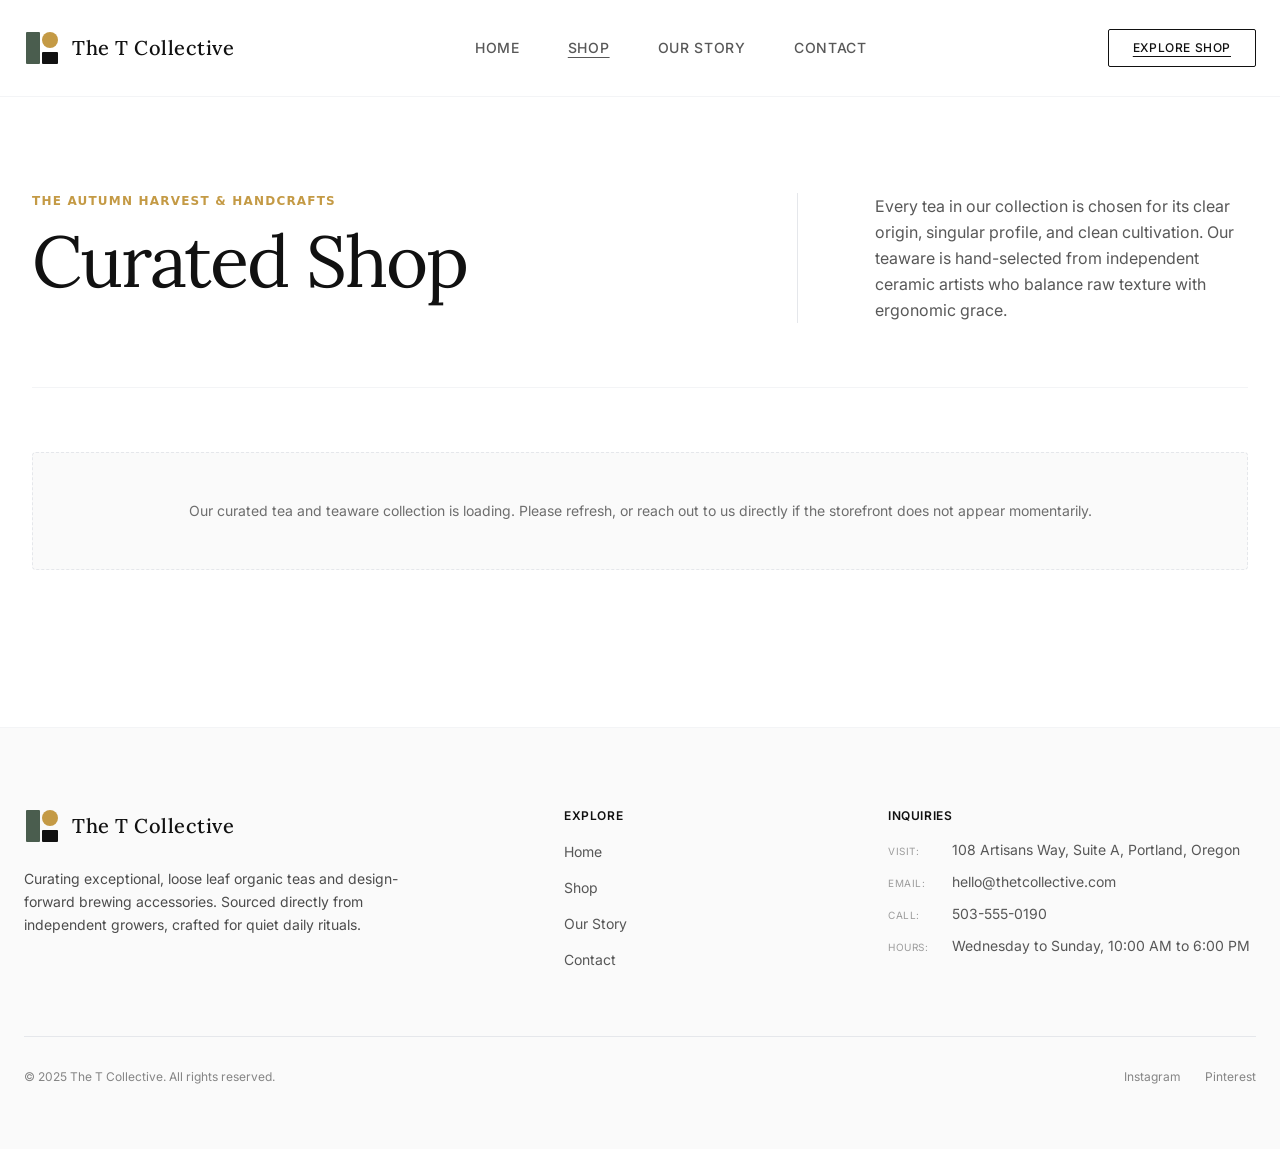
<file: shop.html>
<!DOCTYPE html>
<html lang="en">
<head>
<meta charset="utf-8">
<meta name="viewport" content="width=device-width, initial-scale=1">
<title>Shop Curated Loose-Leaf Teas &amp; Ceramic Teaware | The T Collective</title>
<meta name="description" content="Browse our thoughtful selection of rare, single-origin loose leaf teas and hand-thrown ceramic teaware. Sourced directly from independent estates.">
<link rel="canonical" href="https://the-t-collective-246f.sites.tibly.ai/shop">
<meta property="og:type" content="website">
<meta property="og:url" content="https://the-t-collective-246f.sites.tibly.ai/shop">
<meta property="og:site_name" content="The T Collective">
<meta property="og:title" content="Shop Curated Loose-Leaf Teas &amp; Ceramic Teaware | The T Collective">
<meta property="og:description" content="Browse our thoughtful selection of rare, single-origin loose leaf teas and hand-thrown ceramic teaware. Sourced directly from independent estates.">
<meta name="twitter:card" content="summary_large_image">
<script type="application/ld+json" data-tibly-business>{"@context":"https://schema.org","@type":"Store","name":"The T Collective","url":"https://the-t-collective-246f.sites.tibly.ai/"}</script>
<link rel="icon" href="/favicon.svg" type="image/svg+xml">
<link rel="preconnect" href="https://fonts.googleapis.com">
<link rel="preconnect" href="https://fonts.gstatic.com" crossorigin>
<link href="https://fonts.googleapis.com/css2?family=Inter:wght@300;400;500;600&family=Lora:ital,wght@0,400;0,500;0,600;1,400&display=swap" rel="stylesheet">
<style>details[open] > *:not(summary){animation:tibly-acc .35s ease}@keyframes tibly-acc{from{opacity:0;transform:translateY(-4px)}}</style>
<style>@media (prefers-reduced-motion:no-preference){.tibly-fx{opacity:0;transform:translateY(24px);transition:opacity .7s ease,transform .7s ease}.tibly-fx.tibly-fx-in{opacity:1;transform:none}}</style>
<script>addEventListener('DOMContentLoaded',function(){if(!('IntersectionObserver' in window))return;var io=new IntersectionObserver(function(es){es.forEach(function(en){if(en.isIntersecting){en.target.classList.add('tibly-fx-in');io.unobserve(en.target)}})},{rootMargin:'0px 0px -8% 0px'});document.querySelectorAll('section[data-block] > *').forEach(function(el){if(el.getBoundingClientRect().top>innerHeight){el.classList.add('tibly-fx');io.observe(el)}})});</script>
<style>.tibly-ba{position:relative;overflow:hidden;--ba:50%;cursor:ew-resize;touch-action:pan-y;user-select:none;-webkit-user-select:none}.tibly-ba>img{display:block;width:100%;height:100%;object-fit:cover}.tibly-ba .tibly-ba-before{position:absolute;inset:0;clip-path:inset(0 calc(100% - var(--ba)) 0 0)}.tibly-ba .tibly-ba-before img{display:block;width:100%;height:100%;object-fit:cover}.tibly-ba::after{content:'';position:absolute;top:0;bottom:0;left:var(--ba);width:2px;margin-left:-1px;background:#fff;box-shadow:0 0 6px rgba(0,0,0,.55);pointer-events:none;z-index:1}.tibly-ba::before{content:'';position:absolute;top:50%;left:var(--ba);width:44px;height:44px;transform:translate(-50%,-50%);border-radius:9999px;background:rgba(0,0,0,.75) url("data:image/svg+xml,%3Csvg%20xmlns='http://www.w3.org/2000/svg'%20viewBox='0%200%2024%2024'%20fill='%23fff'%3E%3Cpath%20d='M9%206l-6%206%206%206zM15%206l6%206-6%206z'/%3E%3C/svg%3E") center/22px 22px no-repeat;border:2px solid #fff;box-shadow:0 2px 8px rgba(0,0,0,.4);pointer-events:none;z-index:1}.tibly-ba input[type=range]{position:absolute;inset:0;width:100%;height:100%;margin:0;opacity:0;pointer-events:none;-webkit-appearance:none;appearance:none;z-index:2}[data-lightbox]{cursor:zoom-in}.tibly-lb{position:fixed;inset:0;z-index:9999;background:rgba(0,0,0,.92);display:flex;align-items:center;justify-content:center;cursor:zoom-out;padding:24px}.tibly-lb img{max-width:100%;max-height:100%;object-fit:contain}</style>
<script>document.addEventListener('input',function(e){var t=e.target;if(!t||t.type!=='range')return;var c=t.closest&&t.closest('.tibly-ba');if(c)c.style.setProperty('--ba',t.value+'%')});document.addEventListener('pointerdown',function(e){var c=e.target.closest&&e.target.closest('.tibly-ba');if(!c||e.button>0)return;e.preventDefault();var inp=c.querySelector('input[type=range]');var set=function(x){var r=c.getBoundingClientRect();if(!r.width)return;var p=Math.max(0,Math.min(100,(x-r.left)*100/r.width));c.style.setProperty('--ba',p+'%');if(inp)inp.value=Math.round(p)};set(e.clientX);var mv=function(ev){set(ev.clientX)};var up=function(){document.removeEventListener('pointermove',mv);document.removeEventListener('pointerup',up);document.removeEventListener('pointercancel',up)};document.addEventListener('pointermove',mv);document.addEventListener('pointerup',up);document.addEventListener('pointercancel',up)});document.addEventListener('click',function(e){var im=e.target.closest&&e.target.closest('[data-lightbox]');if(!im||!(im.currentSrc||im.src))return;e.preventDefault();var o=document.createElement('div');o.className='tibly-lb';var big=document.createElement('img');big.src=im.currentSrc||im.src;big.alt=im.alt||'';o.appendChild(big);o.addEventListener('click',function(){o.remove()});document.addEventListener('keydown',function esc(ev){if(ev.key==='Escape'){o.remove();document.removeEventListener('keydown',esc)}});document.body.appendChild(o)});document.addEventListener('click',function(e){var x=e.target.closest&&e.target.closest('[data-announce-close]');if(!x)return;var b=x.closest('[data-announce]');if(b){b.style.display='none';try{sessionStorage.setItem('tibly-announce','1')}catch(_){}}});addEventListener('DOMContentLoaded',function(){try{if(sessionStorage.getItem('tibly-announce')==='1'){var b=document.querySelector('[data-announce]');if(b)b.style.display='none'}}catch(_){}if('IntersectionObserver' in window&&!matchMedia('(prefers-reduced-motion:reduce)').matches){var els=document.querySelectorAll('[data-count]');if(els.length){var io=new IntersectionObserver(function(es){es.forEach(function(en){if(!en.isIntersecting)return;io.unobserve(en.target);var el=en.target,s=el.textContent||'',m=s.match(/[\d,]*\d(?:\.\d+)?/);if(!m)return;var raw=m[0],num=parseFloat(raw.replace(/,/g,''));if(!isFinite(num))return;var pre=s.slice(0,m.index),post=s.slice(m.index+raw.length),grp=raw.indexOf(',')>=0,dec=(raw.split('.')[1]||'').length,t0=performance.now();requestAnimationFrame(function tick(now){var p=Math.min((now-t0)/1400,1);p=1-Math.pow(1-p,3);var v=(num*p).toFixed(dec);if(grp)v=Number(v).toLocaleString('en-US',{minimumFractionDigits:dec});el.textContent=pre+v+post;if(p<1)requestAnimationFrame(tick)})})},{rootMargin:'0px 0px -10% 0px'});els.forEach(function(el){io.observe(el)})}}var badge=document.querySelector('[data-tibly-open]');if(badge){var src=document.querySelector('[data-tibly-field="hours"]');var txt=(src&&src.textContent||'').toLowerCase();var days=['sun','mon','tue','wed','thu','fri','sat'];var toMin=function(h,mm,ap){h=+h;mm=+(mm||0);if(ap==='pm'&&h!==12)h+=12;if(ap==='am'&&h===12)h=0;return h*60+mm};var spans=[];var re=/(sun|mon|tue|wed|thu|fri|sat|daily|every ?day)[a-z]*\s*(?:[-\u2013\u2014]\s*(sun|mon|tue|wed|thu|fri|sat)[a-z]*)?\s*:?\s*(\d{1,2})(?::(\d{2}))?\s*(am|pm)?\s*[-\u2013\u2014]\s*(\d{1,2})(?::(\d{2}))?\s*(am|pm)?/g,mm;while((mm=re.exec(txt))){var d1=mm[1].slice(0,3),d2=mm[2],ap1=mm[5]||(mm[8]==='pm'&&+mm[3]<=+mm[6]?'am':mm[8]),o=toMin(mm[3],mm[4],ap1),c=toMin(mm[6],mm[7],mm[8]);var from=d1==='dai'||d1==='eve'?0:days.indexOf(d1),to=d2?days.indexOf(d2.slice(0,3)):(d1==='dai'||d1==='eve'?6:from);if(from<0)continue;for(var d=from;;d=(d+1)%7){spans.push([d,o,c]);if(d===to)break}}if(spans.length){var now=new Date(),cur=now.getDay(),min=now.getHours()*60+now.getMinutes();var open=spans.some(function(s){return s[0]===cur&&min>=s[1]&&min<s[2]});badge.textContent=open?(badge.getAttribute('data-open-text')||'Open now'):(badge.getAttribute('data-closed-text')||'Closed now');badge.setAttribute('data-state',open?'open':'closed');badge.hidden=false}}});</script>
<style>header a[aria-current="page"]:not(:has(img,svg)){text-decoration:underline;text-underline-offset:4px;text-decoration-thickness:1px}</style>
<style>#nav-open~[class*="peer-checked:"][class*="fixed"]{min-height:100vh;min-height:100dvh}@media (prefers-reduced-motion:no-preference){label[for="nav-open"] span{transition:transform .3s ease,opacity .2s ease}header:has(#nav-open:checked) label[for="nav-open"]:not([aria-label="Close" i]) span:not(:has(span)):nth-of-type(1){transform:translateY(8px) rotate(45deg)}header:has(#nav-open:checked) label[for="nav-open"]:not([aria-label="Close" i]) span:not(:has(span)):nth-of-type(2){opacity:0}header:has(#nav-open:checked) label[for="nav-open"]:not([aria-label="Close" i]) span:not(:has(span)):nth-of-type(3){transform:translateY(-8px) rotate(-45deg)}#nav-open:checked~[class*="peer-checked:"]{animation:tibly-nav-in .25s ease}#nav-open:checked~[class*="peer-checked:"] label[for="nav-open"]{display:inline-block;animation:tibly-x-in .35s ease}@keyframes tibly-nav-in{from{opacity:0;transform:translateY(10px)}}@keyframes tibly-x-in{from{opacity:0;transform:rotate(-90deg) scale(.6)}}}</style>
<link rel="stylesheet" href="/styles.css?v=908d8c96">
</head>
<body>
<!-- block:header -->
<header class="relative w-full border-b border-gray-100 bg-[#FFFFFF] z-50">
  <div class="max-w-7xl mx-auto px-6 h-24 flex items-center justify-between">
    <!-- Checkbox pattern for CSS-only responsive menu -->
    <input type="checkbox" id="nav-open" class="peer sr-only">

    <!-- Brand Identity Row -->
    <div class="flex items-center justify-between w-full md:w-auto">
      <a href="/" class="flex items-center space-x-3 group">
        <!-- Distinctive inline SVG icon mark (2 to 4 geometric shapes, 36px square) -->
        <svg class="w-9 h-9" viewBox="0 0 36 36" fill="none" xmlns="http://www.w3.org/2000/svg" aria-hidden="true">
          <rect x="2" y="2" width="14" height="32" rx="1" fill="#4A5D4E" />
          <circle cx="26" cy="10" r="8" fill="#C49A45" />
          <rect x="18" y="22" width="16" height="12" rx="1" fill="#111111" />
        </svg>
        <span class="font-display text-xl font-medium tracking-wide text-ink transition-colors group-hover:text-brand-500" data-tibly-field="business-name">The T Collective</span>
      </a>
      
      <!-- Hamburger Icon for Mobile -->
      <label for="nav-open" class="md:hidden cursor-pointer p-2 -mr-2 text-ink" aria-label="Menu">
        <svg class="w-6 h-6" fill="none" viewBox="0 0 24 24" stroke="currentColor">
          <path stroke-linecap="round" stroke-linejoin="round" stroke-width="1.5" d="M4 6h16M4 12h16M4 18h16" />
        </svg>
      </label>
    </div>

    <!-- Desktop Navigation -->
    <nav class="hidden md:flex items-center space-x-12">
      <a href="/" class="font-body text-sm font-medium tracking-wider text-ink/70 hover:text-ink transition-colors uppercase">Home</a>
      <a href="/shop" class="font-body text-sm font-medium tracking-wider text-ink/70 hover:text-ink transition-colors uppercase" aria-current="page">Shop</a>
      <a href="/about" class="font-body text-sm font-medium tracking-wider text-ink/70 hover:text-ink transition-colors uppercase">Our Story</a>
      <a href="/contact" class="font-body text-sm font-medium tracking-wider text-ink/70 hover:text-ink transition-colors uppercase">Contact</a>
    </nav>

    <!-- Desktop Call to Action -->
    <div class="hidden md:block">
      <a href="/shop" class="btn-secondary py-2.5 px-6 text-xs" aria-current="page">Explore Shop</a>
    </div>

    <!-- Mobile Full-Screen Overlay Menu -->
    <div class="hidden peer-checked:flex md:hidden fixed inset-0 z-50 flex-col bg-[#FFFFFF] p-6">
      <div class="flex items-center justify-between pb-8 border-b border-gray-100">
        <div class="flex items-center space-x-3">
          <svg class="w-9 h-9" viewBox="0 0 36 36" fill="none" xmlns="http://www.w3.org/2000/svg" aria-hidden="true">
            <rect x="2" y="2" width="14" height="32" rx="1" fill="#4A5D4E" />
            <circle cx="26" cy="10" r="8" fill="#C49A45" />
            <rect x="18" y="22" width="16" height="12" rx="1" fill="#111111" />
          </svg>
          <span class="font-display text-xl font-medium text-ink" data-tibly-field="business-name">The T Collective</span>
        </div>
        <label for="nav-open" class="cursor-pointer p-2 -mr-2 text-ink" aria-label="Close">
          <svg class="w-6 h-6" fill="none" viewBox="0 0 24 24" stroke="currentColor">
            <path stroke-linecap="round" stroke-linejoin="round" stroke-width="1.5" d="M6 18L18 6M6 6l12 12" />
          </svg>
        </label>
      </div>
      <nav class="flex flex-col space-y-8 my-auto pl-4">
        <a href="/" class="font-display text-3xl font-medium text-ink hover:text-brand-500 transition-colors">Home</a>
        <a href="/shop" class="font-display text-3xl font-medium text-ink hover:text-brand-500 transition-colors" aria-current="page">Shop</a>
        <a href="/about" class="font-display text-3xl font-medium text-ink hover:text-brand-500 transition-colors">Our Story</a>
        <a href="/contact" class="font-display text-3xl font-medium text-ink hover:text-brand-500 transition-colors">Contact</a>
      </nav>
      <div class="pt-8 border-t border-gray-100">
        <a href="/shop" class="btn w-full text-center" aria-current="page">Shop the Collection</a>
      </div>
    </div>
  </div>
</header>
<!-- /block:header -->
<!-- block:shop -->
<section class="relative bg-white py-12 md:py-24 px-6 lg:px-8 min-h-[70vh] flex flex-col justify-start" data-block="shop">
  <div class="max-w-7xl mx-auto w-full">
    
    <!-- Editorial Header Grid with Razor-Thin Divider -->
    <div class="grid grid-cols-1 lg:grid-cols-12 gap-8 lg:gap-12 pb-12 md:pb-16 mb-12 md:mb-16 border-b border-gray-100">
      
      <!-- Oversized Editorial Title -->
      <div class="lg:col-span-7">
        <span class="text-xs font-semibold tracking-widest text-accent-500 uppercase block mb-4">The Autumn Harvest &amp; Handcrafts</span>
        <h1 class="font-display text-4xl sm:text-5xl lg:text-7xl font-normal text-ink tracking-tight leading-none">
          Curated Shop
        </h1>
      </div>

      <!-- Razor-Thin Vertical Divider (hidden on mobile, visible on desktop) -->
      <div class="hidden lg:block lg:col-span-1 justify-self-center w-px h-full bg-gray-200"></div>

      <!-- Thoughtful voice description -->
      <div class="lg:col-span-4 flex flex-col justify-end">
        <p class="font-body text-base text-ink/70 leading-relaxed max-w-md">
          Every tea in our collection is chosen for its clear origin, singular profile, and clean cultivation. Our teaware is hand-selected from independent ceramic artists who balance raw texture with ergonomic grace.
        </p>
      </div>

    </div>

    <!-- Tibly Live Store Container -->
    <div class="w-full">
      <div data-tibly-store class="w-full">
        <div class="py-12 text-center border border-dashed border-gray-200 rounded-md bg-surface">
          <p class="font-body text-sm text-ink/60">Our curated tea and teaware collection is loading. Please refresh, or reach out to us directly if the storefront does not appear momentarily.</p>
        </div>
      </div>
    </div>

  </div>
</section>
<!-- /block:shop -->
<!-- block:footer -->
<footer class="bg-[#FAFAFA] border-t border-gray-100 pt-20 pb-28 md:pb-16 text-ink">
  <div class="max-w-7xl mx-auto px-6">
    <div class="grid grid-cols-1 md:grid-cols-12 gap-12 lg:gap-16 pb-16 border-b border-gray-200">
      
      <!-- Brand column -->
      <div class="md:col-span-5 space-y-6">
        <div class="flex items-center space-x-3">
          <svg class="w-9 h-9" viewBox="0 0 36 36" fill="none" xmlns="http://www.w3.org/2000/svg" aria-hidden="true">
            <rect x="2" y="2" width="14" height="32" rx="1" fill="#4A5D4E" />
            <circle cx="26" cy="10" r="8" fill="#C49A45" />
            <rect x="18" y="22" width="16" height="12" rx="1" fill="#111111" />
          </svg>
          <span class="font-display text-xl font-medium tracking-wide text-ink" data-tibly-field="business-name">The T Collective</span>
        </div>
        <p class="font-body text-sm text-ink/75 max-w-sm leading-relaxed">
          Curating exceptional, loose leaf organic teas and design-forward brewing accessories. Sourced directly from independent growers, crafted for quiet daily rituals.
        </p>
      </div>

      <!-- Quick Links column -->
      <div class="md:col-span-3 space-y-4">
        <h4 class="font-body text-xs font-semibold tracking-wider uppercase text-ink">Explore</h4>
        <ul class="space-y-3">
          <li><a href="/" class="font-body text-sm text-ink/70 hover:text-ink transition-colors">Home</a></li>
          <li><a href="/shop" class="font-body text-sm text-ink/70 hover:text-ink transition-colors">Shop</a></li>
          <li><a href="/about" class="font-body text-sm text-ink/70 hover:text-ink transition-colors">Our Story</a></li>
          <li><a href="/contact" class="font-body text-sm text-ink/70 hover:text-ink transition-colors">Contact</a></li>
        </ul>
      </div>

      <!-- Contact column -->
      <div class="md:col-span-4 space-y-4">
        <h4 class="font-body text-xs font-semibold tracking-wider uppercase text-ink">Inquiries</h4>
        <ul class="space-y-3 font-body text-sm text-ink/70">
          <li class="flex items-start">
            <span class="w-16 shrink-0 text-ink/40 uppercase text-[10px] tracking-wider mt-1">Visit:</span>
            <span data-tibly-field="address">108 Artisans Way, Suite A, Portland, Oregon</span>
          </li>
          <li class="flex items-start">
            <span class="w-16 shrink-0 text-ink/40 uppercase text-[10px] tracking-wider mt-1">Email:</span>
            <a href="mailto:hello@thetcollective.com" class="hover:text-brand-500 transition-colors" data-tibly-field="email">hello@thetcollective.com</a>
          </li>
          <li class="flex items-start">
            <span class="w-16 shrink-0 text-ink/40 uppercase text-[10px] tracking-wider mt-1">Call:</span>
            <a href="tel:5035550190" class="hover:text-brand-500 transition-colors" data-tibly-field="phone">503-555-0190</a>
          </li>
          <li class="flex items-start">
            <span class="w-16 shrink-0 text-ink/40 uppercase text-[10px] tracking-wider mt-1">Hours:</span>
            <span data-tibly-field="hours">Wednesday to Sunday, 10:00 AM to 6:00 PM</span>
          </li>
        </ul>
      </div>

    </div>

    <!-- Bottom strip -->
    <div class="pt-8 flex flex-col md:flex-row justify-between items-start md:items-center space-y-4 md:space-y-0 text-xs text-ink/50 font-body">
      <p>&copy; 2025 <span data-tibly-field="business-name">The T Collective</span>. All rights reserved.</p>
      <div class="flex space-x-6" data-tibly-field="links">
        <a href="https://instagram.com" class="hover:text-ink transition-colors">Instagram</a>
        <a href="https://pinterest.com" class="hover:text-ink transition-colors">Pinterest</a>
      </div>
    </div>
  </div>

  <!-- Sticky Mobile Call Bar -->
  <div class="md:hidden fixed bottom-0 inset-x-0 z-40 bg-[#FFFFFF] border-t border-gray-100 p-4 shadow-lg">
    <a href="tel:5035550190" class="w-full flex items-center justify-center space-x-2 py-3.5 bg-brand-500 text-white font-body text-xs font-semibold tracking-wider uppercase rounded-sm hover:bg-brand-600 transition-colors" data-tibly-field="phone">
      <svg class="w-4 h-4" fill="none" viewBox="0 0 24 24" stroke="currentColor">
        <path stroke-linecap="round" stroke-linejoin="round" stroke-width="2" d="M3 5a2 2 0 012-2h3.28a1 1 0 01.94.725l.548 2.2a1 1 0 01-.321.988l-1.305.98a10.582 10.582 0 004.872 4.872l.98-1.305a1 1 0 01.988-.321l2.2.548a1 1 0 01.725.94V19a2 2 0 01-2 2h-1C9.716 21 3 14.284 3 6V5z" />
      </svg>
      <span>Connect Over Tea</span>
    </a>
  </div>
</footer>
<!-- /block:footer -->
  <script async src="http://localhost:8091/widget/v1.js"></script>
</body>
</html>
</file>
<file: styles.css>
/*! tailwindcss v4.3.2 | MIT License | https://tailwindcss.com */
@layer properties{@supports (((-webkit-hyphens:none)) and (not (margin-trim:inline))) or ((-moz-orient:inline) and (not (color:rgb(from red r g b)))){*,:before,:after,::backdrop{--tw-space-y-reverse:0;--tw-space-x-reverse:0;--tw-divide-y-reverse:0;--tw-border-style:solid;--tw-gradient-position:initial;--tw-gradient-from:#0000;--tw-gradient-via:#0000;--tw-gradient-to:#0000;--tw-gradient-stops:initial;--tw-gradient-via-stops:initial;--tw-gradient-from-position:0%;--tw-gradient-via-position:50%;--tw-gradient-to-position:100%;--tw-leading:initial;--tw-font-weight:initial;--tw-tracking:initial;--tw-shadow:0 0 #0000;--tw-shadow-color:initial;--tw-shadow-alpha:100%;--tw-inset-shadow:0 0 #0000;--tw-inset-shadow-color:initial;--tw-inset-shadow-alpha:100%;--tw-ring-color:initial;--tw-ring-shadow:0 0 #0000;--tw-inset-ring-color:initial;--tw-inset-ring-shadow:0 0 #0000;--tw-ring-inset:initial;--tw-ring-offset-width:0px;--tw-ring-offset-color:#fff;--tw-ring-offset-shadow:0 0 #0000;--tw-duration:initial;--tw-translate-x:0;--tw-translate-y:0;--tw-translate-z:0;--tw-scale-x:1;--tw-scale-y:1;--tw-scale-z:1}}}@layer theme{:root,:host{--font-sans:ui-sans-serif, system-ui, sans-serif, "Apple Color Emoji", "Segoe UI Emoji", "Segoe UI Symbol", "Noto Color Emoji";--font-mono:ui-monospace, SFMono-Regular, Menlo, Monaco, Consolas, "Liberation Mono", "Courier New", monospace;--color-gray-50:oklch(98.5% .002 247.839);--color-gray-100:oklch(96.7% .003 264.542);--color-gray-200:oklch(92.8% .006 264.531);--color-white:#fff;--spacing:.25rem;--container-sm:24rem;--container-md:28rem;--container-2xl:42rem;--container-4xl:56rem;--container-5xl:64rem;--container-7xl:80rem;--text-xs:.75rem;--text-xs--line-height:calc(1 / .75);--text-sm:.875rem;--text-sm--line-height:calc(1.25 / .875);--text-base:1rem;--text-base--line-height:calc(1.5 / 1);--text-lg:1.125rem;--text-lg--line-height:calc(1.75 / 1.125);--text-xl:1.25rem;--text-xl--line-height:calc(1.75 / 1.25);--text-2xl:1.5rem;--text-2xl--line-height:calc(2 / 1.5);--text-3xl:1.875rem;--text-3xl--line-height:calc(2.25 / 1.875);--text-4xl:2.25rem;--text-4xl--line-height:calc(2.5 / 2.25);--text-5xl:3rem;--text-5xl--line-height:1;--text-6xl:3.75rem;--text-6xl--line-height:1;--text-7xl:4.5rem;--text-7xl--line-height:1;--text-8xl:6rem;--text-8xl--line-height:1;--font-weight-light:300;--font-weight-normal:400;--font-weight-medium:500;--font-weight-semibold:600;--font-weight-bold:700;--tracking-tight:-.025em;--tracking-wide:.025em;--tracking-wider:.05em;--tracking-widest:.1em;--leading-tight:1.25;--leading-relaxed:1.625;--radius-xs:1px;--radius-sm:2px;--radius-md:4px;--radius-lg:8px;--aspect-video:16 / 9;--default-transition-duration:.15s;--default-transition-timing-function:cubic-bezier(.4, 0, .2, 1);--default-font-family:var(--font-sans);--default-mono-font-family:var(--font-mono);--color-brand-50:#f4f6f4;--color-brand-100:#e8ece8;--color-brand-200:#d1dad2;--color-brand-300:#aebcbd;--color-brand-400:#859a8b;--color-brand-500:#4a5d4e;--color-brand-600:#3b4b3f;--color-brand-700:#2f3c32;--color-brand-800:#242d26;--color-brand-900:#1b211c;--color-accent-50:#fdfbf7;--color-accent-100:#fbf5e6;--color-accent-200:#f4e6c2;--color-accent-300:#edd398;--color-accent-400:#e2bc68;--color-accent-500:#c49a45;--color-accent-600:#aa8134;--color-accent-700:#8a6527;--color-accent-800:#6b4d1f;--color-accent-900:#513a17;--color-surface:#fafafa;--color-ink:#111;--font-display:"Lora", Georgia, serif;--font-body:"Inter", system-ui, sans-serif;--animate-marquee:marquee 30s linear infinite;--animate-kenburns:kenburns 18s ease-in-out infinite alternate;--animate-float:float 6s ease-in-out infinite;--animate-pulse-soft:pulse-soft 4s ease-in-out infinite;--animate-spin-slow:spin-slow 24s linear infinite}}@layer base{*,:after,:before,::backdrop{box-sizing:border-box;border:0 solid;margin:0;padding:0}::file-selector-button{box-sizing:border-box;border:0 solid;margin:0;padding:0}html,:host{-webkit-text-size-adjust:100%;tab-size:4;line-height:1.5;font-family:var(--default-font-family,ui-sans-serif, system-ui, sans-serif, "Apple Color Emoji", "Segoe UI Emoji", "Segoe UI Symbol", "Noto Color Emoji");font-feature-settings:var(--default-font-feature-settings,normal);font-variation-settings:var(--default-font-variation-settings,normal);-webkit-tap-highlight-color:transparent}hr{height:0;color:inherit;border-top-width:1px}abbr:where([title]){-webkit-text-decoration:underline dotted;text-decoration:underline dotted}h1,h2,h3,h4,h5,h6{font-size:inherit;font-weight:inherit}a{color:inherit;-webkit-text-decoration:inherit;-webkit-text-decoration:inherit;-webkit-text-decoration:inherit;text-decoration:inherit}b,strong{font-weight:bolder}code,kbd,samp,pre{font-family:var(--default-mono-font-family,ui-monospace, SFMono-Regular, Menlo, Monaco, Consolas, "Liberation Mono", "Courier New", monospace);font-feature-settings:var(--default-mono-font-feature-settings,normal);font-variation-settings:var(--default-mono-font-variation-settings,normal);font-size:1em}small{font-size:80%}sub,sup{vertical-align:baseline;font-size:75%;line-height:0;position:relative}sub{bottom:-.25em}sup{top:-.5em}table{text-indent:0;border-color:inherit;border-collapse:collapse}:-moz-focusring{outline:auto}progress{vertical-align:baseline}summary{display:list-item}ol,ul,menu{list-style:none}img,svg,video,canvas,audio,iframe,embed,object{vertical-align:middle;display:block}img,video{max-width:100%;height:auto}button,input,select,optgroup,textarea{font:inherit;font-feature-settings:inherit;font-variation-settings:inherit;letter-spacing:inherit;color:inherit;opacity:1;background-color:#0000;border-radius:0}::file-selector-button{font:inherit;font-feature-settings:inherit;font-variation-settings:inherit;letter-spacing:inherit;color:inherit;opacity:1;background-color:#0000;border-radius:0}:where(select:is([multiple],[size])) optgroup{font-weight:bolder}:where(select:is([multiple],[size])) optgroup option{padding-inline-start:20px}::file-selector-button{margin-inline-end:4px}::placeholder{opacity:1}@supports (not ((-webkit-appearance:-apple-pay-button))) or (contain-intrinsic-size:1px){::placeholder{color:currentColor}@supports (color:color-mix(in lab, red, red)){::placeholder{color:color-mix(in oklab, currentcolor 50%, transparent)}}}textarea{resize:vertical}::-webkit-search-decoration{-webkit-appearance:none}::-webkit-date-and-time-value{min-height:1lh;text-align:inherit}::-webkit-datetime-edit{display:inline-flex}::-webkit-datetime-edit-fields-wrapper{padding:0}::-webkit-datetime-edit{padding-block:0}::-webkit-datetime-edit-year-field{padding-block:0}::-webkit-datetime-edit-month-field{padding-block:0}::-webkit-datetime-edit-day-field{padding-block:0}::-webkit-datetime-edit-hour-field{padding-block:0}::-webkit-datetime-edit-minute-field{padding-block:0}::-webkit-datetime-edit-second-field{padding-block:0}::-webkit-datetime-edit-millisecond-field{padding-block:0}::-webkit-datetime-edit-meridiem-field{padding-block:0}::-webkit-calendar-picker-indicator{line-height:1}:-moz-ui-invalid{box-shadow:none}button,input:where([type=button],[type=reset],[type=submit]){appearance:button}::file-selector-button{appearance:button}::-webkit-inner-spin-button{height:auto}::-webkit-outer-spin-button{height:auto}[hidden]:where(:not([hidden=until-found])){display:none!important}}@layer components{.btn{font-family:var(--font-body);letter-spacing:.05em;text-transform:uppercase;background-color:var(--color-brand-500);color:#fff;border-radius:var(--radius-sm);border:1px solid #0000;justify-content:center;align-items:center;padding:.75rem 2rem;font-size:.875rem;font-weight:500;transition:all .3s;display:inline-flex}.btn:hover{background-color:var(--color-brand-600);transform:translateY(-1px)}.btn-secondary{font-family:var(--font-body);letter-spacing:.05em;text-transform:uppercase;color:var(--color-ink);border:1px solid var(--color-ink);border-radius:var(--radius-sm);background-color:#0000;justify-content:center;align-items:center;padding:.75rem 2rem;font-size:.875rem;font-weight:500;transition:all .3s;display:inline-flex}.btn-secondary:hover{background-color:var(--color-ink);color:#fff;transform:translateY(-1px)}.card{background-color:var(--color-surface);border-radius:var(--radius-sm);border:1px solid #e5e7eb;padding:2.5rem;transition:all .3s}.card:hover{border-color:var(--color-accent-500)}}@layer utilities{.visible{visibility:visible}.sr-only{clip-path:inset(50%);white-space:nowrap;border-width:0;width:1px;height:1px;margin:-1px;padding:0;position:absolute;overflow:hidden}.absolute{position:absolute}.fixed{position:fixed}.relative{position:relative}.inset-0{inset:0}.inset-x-0{inset-inline:0}.right-6{right:calc(var(--spacing) * 6)}.right-12{right:calc(var(--spacing) * 12)}.-bottom-8{bottom:calc(var(--spacing) * -8)}.bottom-0{bottom:0}.bottom-6{bottom:calc(var(--spacing) * 6)}.left-6{left:calc(var(--spacing) * 6)}.z-40{z-index:40}.z-50{z-index:50}.mx-auto{margin-inline:auto}.my-auto{margin-block:auto}.mt-1{margin-top:var(--spacing)}.mt-2{margin-top:calc(var(--spacing) * 2)}.mt-4{margin-top:calc(var(--spacing) * 4)}.mt-8{margin-top:calc(var(--spacing) * 8)}.mt-12{margin-top:calc(var(--spacing) * 12)}.mt-16{margin-top:calc(var(--spacing) * 16)}.mt-20{margin-top:calc(var(--spacing) * 20)}.-mr-2{margin-right:calc(var(--spacing) * -2)}.mb-3{margin-bottom:calc(var(--spacing) * 3)}.mb-4{margin-bottom:calc(var(--spacing) * 4)}.mb-6{margin-bottom:calc(var(--spacing) * 6)}.mb-8{margin-bottom:calc(var(--spacing) * 8)}.mb-12{margin-bottom:calc(var(--spacing) * 12)}.mb-16{margin-bottom:calc(var(--spacing) * 16)}.block{display:block}.flex{display:flex}.grid{display:grid}.hidden{display:none}.inline{display:inline}.inline-block{display:inline-block}.inline-flex{display:inline-flex}.table{display:table}.aspect-\[4\/5\]{aspect-ratio:4/5}.aspect-\[16\/10\]{aspect-ratio:16/10}.aspect-\[21\/9\]{aspect-ratio:21/9}.aspect-video{aspect-ratio:var(--aspect-video)}.h-4{height:calc(var(--spacing) * 4)}.h-6{height:calc(var(--spacing) * 6)}.h-8{height:calc(var(--spacing) * 8)}.h-9{height:calc(var(--spacing) * 9)}.h-10{height:calc(var(--spacing) * 10)}.h-24{height:calc(var(--spacing) * 24)}.h-44{height:calc(var(--spacing) * 44)}.h-80{height:calc(var(--spacing) * 80)}.h-full{height:100%}.h-px{height:1px}.min-h-\[70vh\]{min-height:70vh}.min-h-\[280px\]{min-height:280px}.min-h-\[360px\]{min-height:360px}.w-4{width:calc(var(--spacing) * 4)}.w-6{width:calc(var(--spacing) * 6)}.w-8{width:calc(var(--spacing) * 8)}.w-9{width:calc(var(--spacing) * 9)}.w-10{width:calc(var(--spacing) * 10)}.w-16{width:calc(var(--spacing) * 16)}.w-44{width:calc(var(--spacing) * 44)}.w-72{width:calc(var(--spacing) * 72)}.w-96{width:calc(var(--spacing) * 96)}.w-full{width:100%}.w-max{width:max-content}.w-px{width:1px}.max-w-2xl{max-width:var(--container-2xl)}.max-w-4xl{max-width:var(--container-4xl)}.max-w-5xl{max-width:var(--container-5xl)}.max-w-7xl{max-width:var(--container-7xl)}.max-w-md{max-width:var(--container-md)}.max-w-none{max-width:none}.max-w-sm{max-width:var(--container-sm)}.shrink-0{flex-shrink:0}.animate-kenburns{animation:var(--animate-kenburns)}.animate-marquee{animation:var(--animate-marquee)}.cursor-pointer{cursor:pointer}.resize-none{resize:none}.grid-cols-1{grid-template-columns:repeat(1,minmax(0,1fr))}.flex-col{flex-direction:column}.items-center{align-items:center}.items-end{align-items:flex-end}.items-start{align-items:flex-start}.items-stretch{align-items:stretch}.justify-between{justify-content:space-between}.justify-center{justify-content:center}.justify-end{justify-content:flex-end}.justify-start{justify-content:flex-start}.gap-0{gap:0}.gap-2{gap:calc(var(--spacing) * 2)}.gap-4{gap:calc(var(--spacing) * 4)}.gap-6{gap:calc(var(--spacing) * 6)}.gap-8{gap:calc(var(--spacing) * 8)}.gap-12{gap:calc(var(--spacing) * 12)}.gap-16{gap:calc(var(--spacing) * 16)}:where(.space-y-1>:not(:last-child)){--tw-space-y-reverse:0;margin-block-start:calc(var(--spacing) * var(--tw-space-y-reverse));margin-block-end:calc(var(--spacing) * calc(1 - var(--tw-space-y-reverse)))}:where(.space-y-2>:not(:last-child)){--tw-space-y-reverse:0;margin-block-start:calc(calc(var(--spacing) * 2) * var(--tw-space-y-reverse));margin-block-end:calc(calc(var(--spacing) * 2) * calc(1 - var(--tw-space-y-reverse)))}:where(.space-y-3>:not(:last-child)){--tw-space-y-reverse:0;margin-block-start:calc(calc(var(--spacing) * 3) * var(--tw-space-y-reverse));margin-block-end:calc(calc(var(--spacing) * 3) * calc(1 - var(--tw-space-y-reverse)))}:where(.space-y-4>:not(:last-child)){--tw-space-y-reverse:0;margin-block-start:calc(calc(var(--spacing) * 4) * var(--tw-space-y-reverse));margin-block-end:calc(calc(var(--spacing) * 4) * calc(1 - var(--tw-space-y-reverse)))}:where(.space-y-6>:not(:last-child)){--tw-space-y-reverse:0;margin-block-start:calc(calc(var(--spacing) * 6) * var(--tw-space-y-reverse));margin-block-end:calc(calc(var(--spacing) * 6) * calc(1 - var(--tw-space-y-reverse)))}:where(.space-y-8>:not(:last-child)){--tw-space-y-reverse:0;margin-block-start:calc(calc(var(--spacing) * 8) * var(--tw-space-y-reverse));margin-block-end:calc(calc(var(--spacing) * 8) * calc(1 - var(--tw-space-y-reverse)))}:where(.space-y-12>:not(:last-child)){--tw-space-y-reverse:0;margin-block-start:calc(calc(var(--spacing) * 12) * var(--tw-space-y-reverse));margin-block-end:calc(calc(var(--spacing) * 12) * calc(1 - var(--tw-space-y-reverse)))}:where(.space-x-2>:not(:last-child)){--tw-space-x-reverse:0;margin-inline-start:calc(calc(var(--spacing) * 2) * var(--tw-space-x-reverse));margin-inline-end:calc(calc(var(--spacing) * 2) * calc(1 - var(--tw-space-x-reverse)))}:where(.space-x-3>:not(:last-child)){--tw-space-x-reverse:0;margin-inline-start:calc(calc(var(--spacing) * 3) * var(--tw-space-x-reverse));margin-inline-end:calc(calc(var(--spacing) * 3) * calc(1 - var(--tw-space-x-reverse)))}:where(.space-x-6>:not(:last-child)){--tw-space-x-reverse:0;margin-inline-start:calc(calc(var(--spacing) * 6) * var(--tw-space-x-reverse));margin-inline-end:calc(calc(var(--spacing) * 6) * calc(1 - var(--tw-space-x-reverse)))}:where(.space-x-12>:not(:last-child)){--tw-space-x-reverse:0;margin-inline-start:calc(calc(var(--spacing) * 12) * var(--tw-space-x-reverse));margin-inline-end:calc(calc(var(--spacing) * 12) * calc(1 - var(--tw-space-x-reverse)))}:where(.divide-y>:not(:last-child)){--tw-divide-y-reverse:0;border-bottom-style:var(--tw-border-style);border-top-style:var(--tw-border-style);border-top-width:calc(1px * var(--tw-divide-y-reverse));border-bottom-width:calc(1px * calc(1 - var(--tw-divide-y-reverse)))}:where(.divide-gray-200>:not(:last-child)){border-color:var(--color-gray-200)}.justify-self-center{justify-self:center}.overflow-hidden{overflow:hidden}.rounded-md{border-radius:var(--radius-md)}.rounded-sm{border-radius:var(--radius-sm)}.rounded-xs{border-radius:var(--radius-xs)}.border{border-style:var(--tw-border-style);border-width:1px}.border-0{border-style:var(--tw-border-style);border-width:0}.border-y{border-block-style:var(--tw-border-style);border-block-width:1px}.border-t{border-top-style:var(--tw-border-style);border-top-width:1px}.border-b{border-bottom-style:var(--tw-border-style);border-bottom-width:1px}.border-l{border-left-style:var(--tw-border-style);border-left-width:1px}.border-dashed{--tw-border-style:dashed;border-style:dashed}.border-gray-50{border-color:var(--color-gray-50)}.border-gray-100{border-color:var(--color-gray-100)}.border-gray-200{border-color:var(--color-gray-200)}.border-ink\/10{border-color:#1111111a}@supports (color:color-mix(in lab, red, red)){.border-ink\/10{border-color:color-mix(in oklab, var(--color-ink) 10%, transparent)}}.bg-\[\#FAFAFA\]{background-color:#fafafa}.bg-\[\#FFFFFF\]{background-color:#fff}.bg-accent-500{background-color:var(--color-accent-500)}.bg-brand-50{background-color:var(--color-brand-50)}.bg-brand-100{background-color:var(--color-brand-100)}.bg-brand-500{background-color:var(--color-brand-500)}.bg-gray-200{background-color:var(--color-gray-200)}.bg-ink\/10{background-color:#1111111a}@supports (color:color-mix(in lab, red, red)){.bg-ink\/10{background-color:color-mix(in oklab, var(--color-ink) 10%, transparent)}}.bg-surface{background-color:var(--color-surface)}.bg-white{background-color:var(--color-white)}.bg-gradient-to-r{--tw-gradient-position:to right in oklab;background-image:linear-gradient(var(--tw-gradient-stops))}.from-brand-500{--tw-gradient-from:var(--color-brand-500);--tw-gradient-stops:var(--tw-gradient-via-stops,var(--tw-gradient-position), var(--tw-gradient-from) var(--tw-gradient-from-position), var(--tw-gradient-to) var(--tw-gradient-to-position))}.to-accent-500{--tw-gradient-to:var(--color-accent-500);--tw-gradient-stops:var(--tw-gradient-via-stops,var(--tw-gradient-position), var(--tw-gradient-from) var(--tw-gradient-from-position), var(--tw-gradient-to) var(--tw-gradient-to-position))}.bg-clip-text{-webkit-background-clip:text;background-clip:text}.object-cover{object-fit:cover}.p-2{padding:calc(var(--spacing) * 2)}.p-4{padding:calc(var(--spacing) * 4)}.p-6{padding:calc(var(--spacing) * 6)}.p-8{padding:calc(var(--spacing) * 8)}.px-1{padding-inline:var(--spacing)}.px-1\.5{padding-inline:calc(var(--spacing) * 1.5)}.px-6{padding-inline:calc(var(--spacing) * 6)}.px-8{padding-inline:calc(var(--spacing) * 8)}.py-0\.5{padding-block:calc(var(--spacing) * .5)}.py-2\.5{padding-block:calc(var(--spacing) * 2.5)}.py-3{padding-block:calc(var(--spacing) * 3)}.py-3\.5{padding-block:calc(var(--spacing) * 3.5)}.py-4{padding-block:calc(var(--spacing) * 4)}.py-12{padding-block:calc(var(--spacing) * 12)}.py-20{padding-block:calc(var(--spacing) * 20)}.py-24{padding-block:calc(var(--spacing) * 24)}.pt-1{padding-top:var(--spacing)}.pt-2{padding-top:calc(var(--spacing) * 2)}.pt-4{padding-top:calc(var(--spacing) * 4)}.pt-8{padding-top:calc(var(--spacing) * 8)}.pt-12{padding-top:calc(var(--spacing) * 12)}.pt-16{padding-top:calc(var(--spacing) * 16)}.pt-20{padding-top:calc(var(--spacing) * 20)}.pr-6{padding-right:calc(var(--spacing) * 6)}.pb-0{padding-bottom:0}.pb-8{padding-bottom:calc(var(--spacing) * 8)}.pb-12{padding-bottom:calc(var(--spacing) * 12)}.pb-16{padding-bottom:calc(var(--spacing) * 16)}.pb-28{padding-bottom:calc(var(--spacing) * 28)}.pl-4{padding-left:calc(var(--spacing) * 4)}.pl-6{padding-left:calc(var(--spacing) * 6)}.text-center{text-align:center}.font-body{font-family:var(--font-body)}.font-display{font-family:var(--font-display)}.text-2xl{font-size:var(--text-2xl);line-height:var(--tw-leading,var(--text-2xl--line-height))}.text-3xl{font-size:var(--text-3xl);line-height:var(--tw-leading,var(--text-3xl--line-height))}.text-4xl{font-size:var(--text-4xl);line-height:var(--tw-leading,var(--text-4xl--line-height))}.text-5xl{font-size:var(--text-5xl);line-height:var(--tw-leading,var(--text-5xl--line-height))}.text-6xl{font-size:var(--text-6xl);line-height:var(--tw-leading,var(--text-6xl--line-height))}.text-base{font-size:var(--text-base);line-height:var(--tw-leading,var(--text-base--line-height))}.text-lg{font-size:var(--text-lg);line-height:var(--tw-leading,var(--text-lg--line-height))}.text-sm{font-size:var(--text-sm);line-height:var(--tw-leading,var(--text-sm--line-height))}.text-xl{font-size:var(--text-xl);line-height:var(--tw-leading,var(--text-xl--line-height))}.text-xs{font-size:var(--text-xs);line-height:var(--tw-leading,var(--text-xs--line-height))}.text-\[10px\]{font-size:10px}.leading-\[0\.95\]{--tw-leading:.95;line-height:.95}.leading-none{--tw-leading:1;line-height:1}.leading-relaxed{--tw-leading:var(--leading-relaxed);line-height:var(--leading-relaxed)}.leading-tight{--tw-leading:var(--leading-tight);line-height:var(--leading-tight)}.font-bold{--tw-font-weight:var(--font-weight-bold);font-weight:var(--font-weight-bold)}.font-light{--tw-font-weight:var(--font-weight-light);font-weight:var(--font-weight-light)}.font-medium{--tw-font-weight:var(--font-weight-medium);font-weight:var(--font-weight-medium)}.font-normal{--tw-font-weight:var(--font-weight-normal);font-weight:var(--font-weight-normal)}.font-semibold{--tw-font-weight:var(--font-weight-semibold);font-weight:var(--font-weight-semibold)}.tracking-tight{--tw-tracking:var(--tracking-tight);letter-spacing:var(--tracking-tight)}.tracking-wide{--tw-tracking:var(--tracking-wide);letter-spacing:var(--tracking-wide)}.tracking-wider{--tw-tracking:var(--tracking-wider);letter-spacing:var(--tracking-wider)}.tracking-widest{--tw-tracking:var(--tracking-widest);letter-spacing:var(--tracking-widest)}.text-accent-200{color:var(--color-accent-200)}.text-accent-500{color:var(--color-accent-500)}.text-accent-500\/30{color:#c49a454d}@supports (color:color-mix(in lab, red, red)){.text-accent-500\/30{color:color-mix(in oklab, var(--color-accent-500) 30%, transparent)}}.text-accent-600{color:var(--color-accent-600)}.text-brand-200{color:var(--color-brand-200)}.text-brand-400{color:var(--color-brand-400)}.text-brand-500{color:var(--color-brand-500)}.text-brand-600{color:var(--color-brand-600)}.text-brand-700{color:var(--color-brand-700)}.text-ink{color:var(--color-ink)}.text-ink\/30{color:#1111114d}@supports (color:color-mix(in lab, red, red)){.text-ink\/30{color:color-mix(in oklab, var(--color-ink) 30%, transparent)}}.text-ink\/40{color:#1116}@supports (color:color-mix(in lab, red, red)){.text-ink\/40{color:color-mix(in oklab, var(--color-ink) 40%, transparent)}}.text-ink\/50{color:#11111180}@supports (color:color-mix(in lab, red, red)){.text-ink\/50{color:color-mix(in oklab, var(--color-ink) 50%, transparent)}}.text-ink\/60{color:#1119}@supports (color:color-mix(in lab, red, red)){.text-ink\/60{color:color-mix(in oklab, var(--color-ink) 60%, transparent)}}.text-ink\/70{color:#111111b3}@supports (color:color-mix(in lab, red, red)){.text-ink\/70{color:color-mix(in oklab, var(--color-ink) 70%, transparent)}}.text-ink\/75{color:#111111bf}@supports (color:color-mix(in lab, red, red)){.text-ink\/75{color:color-mix(in oklab, var(--color-ink) 75%, transparent)}}.text-ink\/80{color:#111c}@supports (color:color-mix(in lab, red, red)){.text-ink\/80{color:color-mix(in oklab, var(--color-ink) 80%, transparent)}}.text-transparent{color:#0000}.text-white{color:var(--color-white)}.uppercase{text-transform:uppercase}.italic{font-style:italic}.not-italic{font-style:normal}.underline{text-decoration-line:underline}.underline-offset-4{text-underline-offset:4px}.mix-blend-multiply{mix-blend-mode:multiply}.shadow-lg{--tw-shadow:0 10px 15px -3px var(--tw-shadow-color,#0000001a), 0 4px 6px -4px var(--tw-shadow-color,#0000001a);box-shadow:var(--tw-inset-shadow), var(--tw-inset-ring-shadow), var(--tw-ring-offset-shadow), var(--tw-ring-shadow), var(--tw-shadow)}.shadow-sm{--tw-shadow:0 1px 3px 0 var(--tw-shadow-color,#0000001a), 0 1px 2px -1px var(--tw-shadow-color,#0000001a);box-shadow:var(--tw-inset-shadow), var(--tw-inset-ring-shadow), var(--tw-ring-offset-shadow), var(--tw-ring-shadow), var(--tw-shadow)}.shadow-xl{--tw-shadow:0 20px 25px -5px var(--tw-shadow-color,#0000001a), 0 8px 10px -6px var(--tw-shadow-color,#0000001a);box-shadow:var(--tw-inset-shadow), var(--tw-inset-ring-shadow), var(--tw-ring-offset-shadow), var(--tw-ring-shadow), var(--tw-shadow)}.transition-colors{transition-property:color,background-color,border-color,outline-color,text-decoration-color,fill,stroke,--tw-gradient-from,--tw-gradient-via,--tw-gradient-to;transition-timing-function:var(--tw-ease,var(--default-transition-timing-function));transition-duration:var(--tw-duration,var(--default-transition-duration))}.transition-transform{transition-property:transform,translate,scale,rotate;transition-timing-function:var(--tw-ease,var(--default-transition-timing-function));transition-duration:var(--tw-duration,var(--default-transition-duration))}.duration-300{--tw-duration:.3s;transition-duration:.3s}.duration-500{--tw-duration:.5s;transition-duration:.5s}.select-none{-webkit-user-select:none;user-select:none}@media (hover:hover){.group-hover\:translate-x-1:is(:where(.group):hover *){--tw-translate-x:var(--spacing);translate:var(--tw-translate-x) var(--tw-translate-y)}.group-hover\:scale-105:is(:where(.group):hover *){--tw-scale-x:105%;--tw-scale-y:105%;--tw-scale-z:105%;scale:var(--tw-scale-x) var(--tw-scale-y)}.group-hover\:text-accent-500:is(:where(.group):hover *){color:var(--color-accent-500)}.group-hover\:text-brand-500:is(:where(.group):hover *){color:var(--color-brand-500)}}.peer-checked\:flex:is(:where(.peer):checked~*){display:flex}.placeholder\:text-ink\/30::placeholder{color:#1111114d}@supports (color:color-mix(in lab, red, red)){.placeholder\:text-ink\/30::placeholder{color:color-mix(in oklab, var(--color-ink) 30%, transparent)}}@media (hover:hover){.hover\:bg-brand-600:hover{background-color:var(--color-brand-600)}.hover\:text-brand-500:hover{color:var(--color-brand-500)}.hover\:text-brand-800:hover{color:var(--color-brand-800)}.hover\:text-ink:hover{color:var(--color-ink)}}.focus\:border-brand-500:focus{border-color:var(--color-brand-500)}.focus\:outline-none:focus{--tw-outline-style:none;outline-style:none}@media (min-width:40rem){.sm\:inline{display:inline}.sm\:w-auto{width:auto}.sm\:grid-cols-2{grid-template-columns:repeat(2,minmax(0,1fr))}.sm\:flex-row{flex-direction:row}.sm\:text-3xl{font-size:var(--text-3xl);line-height:var(--tw-leading,var(--text-3xl--line-height))}.sm\:text-5xl{font-size:var(--text-5xl);line-height:var(--tw-leading,var(--text-5xl--line-height))}.sm\:text-6xl{font-size:var(--text-6xl);line-height:var(--tw-leading,var(--text-6xl--line-height))}}@media (min-width:48rem){.md\:col-span-3{grid-column:span 3/span 3}.md\:col-span-4{grid-column:span 4/span 4}.md\:col-span-5{grid-column:span 5/span 5}.md\:mt-24{margin-top:calc(var(--spacing) * 24)}.md\:mb-12{margin-bottom:calc(var(--spacing) * 12)}.md\:mb-16{margin-bottom:calc(var(--spacing) * 16)}.md\:mb-24{margin-bottom:calc(var(--spacing) * 24)}.md\:block{display:block}.md\:flex{display:flex}.md\:hidden{display:none}.md\:w-auto{width:auto}.md\:grid-cols-3{grid-template-columns:repeat(3,minmax(0,1fr))}.md\:grid-cols-12{grid-template-columns:repeat(12,minmax(0,1fr))}.md\:flex-row{flex-direction:row}.md\:items-center{align-items:center}:where(.md\:space-y-0>:not(:last-child)){--tw-space-y-reverse:0;margin-block:0}.md\:border-r{border-right-style:var(--tw-border-style);border-right-width:1px}.md\:px-12{padding-inline:calc(var(--spacing) * 12)}.md\:py-24{padding-block:calc(var(--spacing) * 24)}.md\:py-32{padding-block:calc(var(--spacing) * 32)}.md\:pt-20{padding-top:calc(var(--spacing) * 20)}.md\:pr-12{padding-right:calc(var(--spacing) * 12)}.md\:pb-0{padding-bottom:0}.md\:pb-16{padding-bottom:calc(var(--spacing) * 16)}.md\:pb-32{padding-bottom:calc(var(--spacing) * 32)}.md\:pl-12{padding-left:calc(var(--spacing) * 12)}.md\:text-left{text-align:left}.md\:text-2xl{font-size:var(--text-2xl);line-height:var(--tw-leading,var(--text-2xl--line-height))}.md\:text-4xl{font-size:var(--text-4xl);line-height:var(--tw-leading,var(--text-4xl--line-height))}.md\:text-5xl{font-size:var(--text-5xl);line-height:var(--tw-leading,var(--text-5xl--line-height))}.md\:text-8xl{font-size:var(--text-8xl);line-height:var(--tw-leading,var(--text-8xl--line-height))}.md\:text-lg{font-size:var(--text-lg);line-height:var(--tw-leading,var(--text-lg--line-height))}}@media (min-width:64rem){.lg\:sticky{position:sticky}.lg\:top-8{top:calc(var(--spacing) * 8)}.lg\:col-span-1{grid-column:span 1/span 1}.lg\:col-span-2{grid-column:span 2/span 2}.lg\:col-span-4{grid-column:span 4/span 4}.lg\:col-span-5{grid-column:span 5/span 5}.lg\:col-span-6{grid-column:span 6/span 6}.lg\:col-span-7{grid-column:span 7/span 7}.lg\:col-span-8{grid-column:span 8/span 8}.lg\:mt-32{margin-top:calc(var(--spacing) * 32)}.lg\:mb-24{margin-bottom:calc(var(--spacing) * 24)}.lg\:block{display:block}.lg\:hidden{display:none}.lg\:h-full{height:100%}.lg\:grid-cols-12{grid-template-columns:repeat(12,minmax(0,1fr))}.lg\:gap-12{gap:calc(var(--spacing) * 12)}.lg\:gap-16{gap:calc(var(--spacing) * 16)}.lg\:gap-24{gap:calc(var(--spacing) * 24)}.lg\:border-l{border-left-style:var(--tw-border-style);border-left-width:1px}.lg\:border-gray-100{border-color:var(--color-gray-100)}.lg\:px-8{padding-inline:calc(var(--spacing) * 8)}.lg\:py-16{padding-block:calc(var(--spacing) * 16)}.lg\:py-32{padding-block:calc(var(--spacing) * 32)}.lg\:pt-3{padding-top:calc(var(--spacing) * 3)}.lg\:pl-4{padding-left:calc(var(--spacing) * 4)}.lg\:pl-12{padding-left:calc(var(--spacing) * 12)}.lg\:pl-16{padding-left:calc(var(--spacing) * 16)}.lg\:text-2xl{font-size:var(--text-2xl);line-height:var(--tw-leading,var(--text-2xl--line-height))}.lg\:text-5xl{font-size:var(--text-5xl);line-height:var(--tw-leading,var(--text-5xl--line-height))}.lg\:text-6xl{font-size:var(--text-6xl);line-height:var(--tw-leading,var(--text-6xl--line-height))}.lg\:text-7xl{font-size:var(--text-7xl);line-height:var(--tw-leading,var(--text-7xl--line-height))}}}[data-tb-bg]{position:relative}.tb-bg{pointer-events:none;position:absolute;inset:0;overflow:hidden}.tb-bg video,.tb-bg img{object-fit:cover;width:100%;height:100%}.tb-bg-tint{background:#000;position:absolute;inset:0}[data-tb-bg]>:not(.tb-bg){z-index:1;position:relative}@media (prefers-reduced-motion:reduce){.tb-bg video{display:none}}@property --tw-space-y-reverse{syntax:"*";inherits:false;initial-value:0}@property --tw-space-x-reverse{syntax:"*";inherits:false;initial-value:0}@property --tw-divide-y-reverse{syntax:"*";inherits:false;initial-value:0}@property --tw-border-style{syntax:"*";inherits:false;initial-value:solid}@property --tw-gradient-position{syntax:"*";inherits:false}@property --tw-gradient-from{syntax:"<color>";inherits:false;initial-value:#0000}@property --tw-gradient-via{syntax:"<color>";inherits:false;initial-value:#0000}@property --tw-gradient-to{syntax:"<color>";inherits:false;initial-value:#0000}@property --tw-gradient-stops{syntax:"*";inherits:false}@property --tw-gradient-via-stops{syntax:"*";inherits:false}@property --tw-gradient-from-position{syntax:"<length-percentage>";inherits:false;initial-value:0%}@property --tw-gradient-via-position{syntax:"<length-percentage>";inherits:false;initial-value:50%}@property --tw-gradient-to-position{syntax:"<length-percentage>";inherits:false;initial-value:100%}@property --tw-leading{syntax:"*";inherits:false}@property --tw-font-weight{syntax:"*";inherits:false}@property --tw-tracking{syntax:"*";inherits:false}@property --tw-shadow{syntax:"*";inherits:false;initial-value:0 0 #0000}@property --tw-shadow-color{syntax:"*";inherits:false}@property --tw-shadow-alpha{syntax:"<percentage>";inherits:false;initial-value:100%}@property --tw-inset-shadow{syntax:"*";inherits:false;initial-value:0 0 #0000}@property --tw-inset-shadow-color{syntax:"*";inherits:false}@property --tw-inset-shadow-alpha{syntax:"<percentage>";inherits:false;initial-value:100%}@property --tw-ring-color{syntax:"*";inherits:false}@property --tw-ring-shadow{syntax:"*";inherits:false;initial-value:0 0 #0000}@property --tw-inset-ring-color{syntax:"*";inherits:false}@property --tw-inset-ring-shadow{syntax:"*";inherits:false;initial-value:0 0 #0000}@property --tw-ring-inset{syntax:"*";inherits:false}@property --tw-ring-offset-width{syntax:"<length>";inherits:false;initial-value:0}@property --tw-ring-offset-color{syntax:"*";inherits:false;initial-value:#fff}@property --tw-ring-offset-shadow{syntax:"*";inherits:false;initial-value:0 0 #0000}@property --tw-duration{syntax:"*";inherits:false}@property --tw-translate-x{syntax:"*";inherits:false;initial-value:0}@property --tw-translate-y{syntax:"*";inherits:false;initial-value:0}@property --tw-translate-z{syntax:"*";inherits:false;initial-value:0}@property --tw-scale-x{syntax:"*";inherits:false;initial-value:1}@property --tw-scale-y{syntax:"*";inherits:false;initial-value:1}@property --tw-scale-z{syntax:"*";inherits:false;initial-value:1}@keyframes marquee{to{transform:translate(-50%)}}@keyframes kenburns{to{transform:scale(1.08)}}@keyframes float{0%,to{transform:translateY(0)}50%{transform:translateY(-12px)}}@keyframes pulse-soft{0%,to{opacity:1}50%{opacity:.55}}@keyframes spin-slow{to{transform:rotate(360deg)}}
</file>
